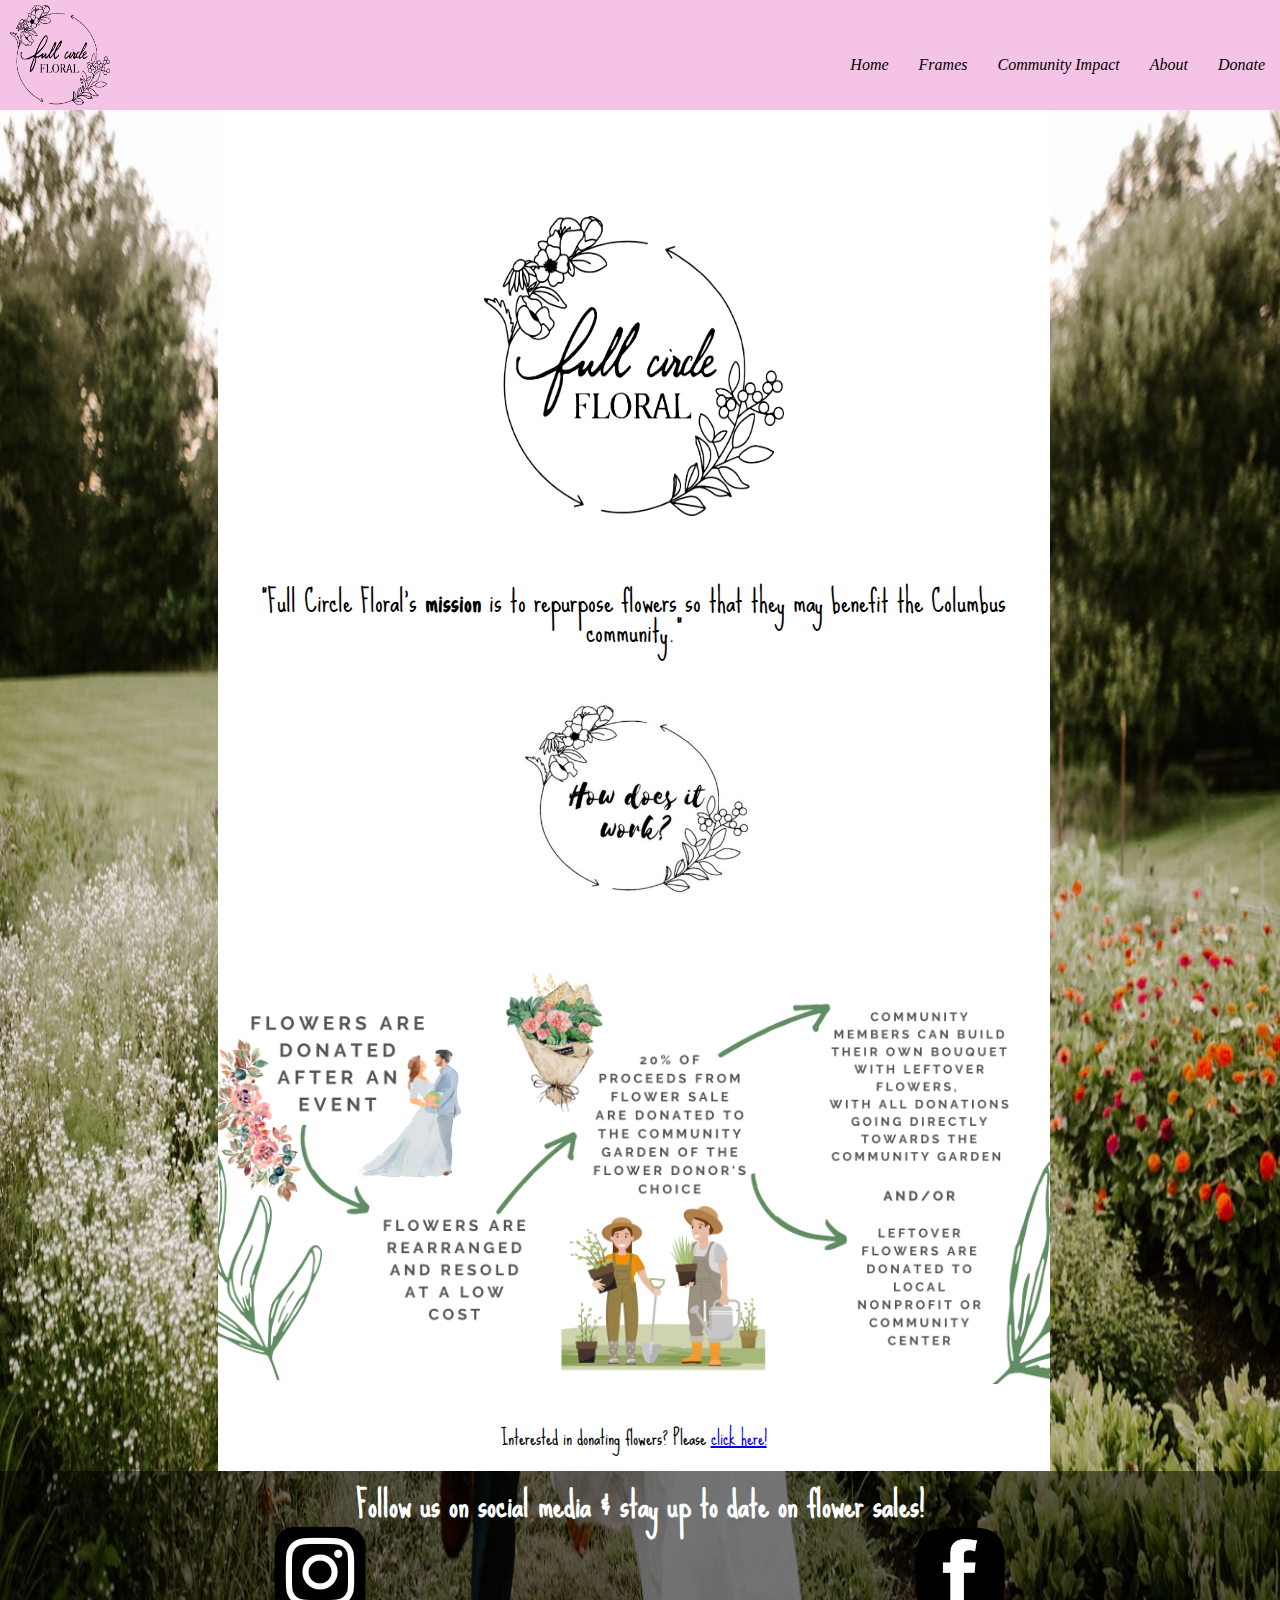
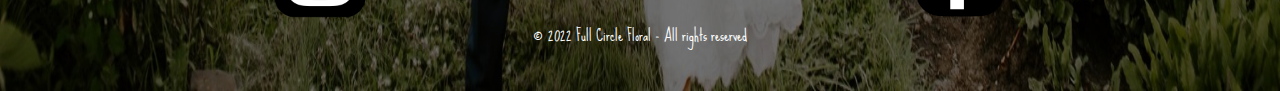
<file: index.html>
<!DOCTYPE html>
<!-- Author Nicholas Prokup / comments and licensing -->
<!-- Copyright (C) 2022 Full Circle Floral -->

<html lang="en" dir="ltr">
  <head>
    <!-- meta settings, scalable to device -->
    <meta charset="utf-8">
    <meta name="viewport" content="width=device-width, initial-scale=1.0">
    <!-- Website title, visible on tab -->
    <title> Full Circle Floral - Home </title>

    <!-- add the fonts -->
    <link rel="preconnect" href="https://fonts.gstatic.com" crossorigin>
    <link href="https://fonts.googleapis.com/css2?family=Sue+Ellen+Francisco&display=swap" rel="stylesheet">
    <link rel="stylesheet" href="style.css">
    <!-- This is the favicon for the tab -->
    <link rel="shortcut icon" href="images/favicon.ico">
  </head>
<body>
  <header>
    <!-- menu creation -->
      <nav>
        <!-- Nav menu logo, link to home page on logo click -->
          <ul>
            <a href="index.html">
              <img class="header-mobile" src="images/logo.png" alt="Full Circle Floral logo">
             </a>
             <!-- Nav menu elements -->
             <div class="menu">
               <div class="hidden">
                 <li><a href="index.html"> Home </a></li>
               </div>
               <li><a href="frames.html"> Frames </a></li>
               <li><a href="community-impact.html"> Community Impact </a></li>
               <li><a href="about.html"> About </a></li>
               <li><a href="https://docs.google.com/forms/d/e/1FAIpQLSf5eoZ0ITW65Cvnn7nmdrN8iMvHfMyTqp0ShsbH2kRuVjx4yg/viewform" target="_blank"> Donate </a></li>
            </div>
          </ul>
      </nav>
  </header>

  <main>
    <div class="mainWrapper">
      <!-- INTRO section. Logo -> Mission -> How it works -> Process -->
    <section>
      <br>
      <img class="img-logo" src="images/logo.png" alt="Full Circle Floral logo">

      <br>

      <p style="font-size: 30px;"> "Full Circle Floral's <b>mission</b> is to
      repurpose flowers so that they may benefit the Columbus community." </p>

      <img src="images/HIW.PNG" alt="Full Circle Floral HIW Design" class="center"
         width="200px" height="200px">

      <br>

      <img class="img-process" src="images/Process.png" alt="Full Circle Floral Process">

    </section>

    <!-- Final section, interested link -->
    <section class="linkText">
      <br>
      <br>
      <p style="font-size: 20px;"> Interested in donating flowers? Please <a
      href="https://docs.google.com/forms/d/e/1FAIpQLSf5eoZ0ITW65Cvnn7nmdrN8iMvHfMyTqp0ShsbH2kRuVjx4yg/viewform"
      target="_blank"> click here! </a> </p>
      <br>
    </section>
  </div>
  </main>
  <footer>
    <div class="footer">
      <br>
      <h2> Follow us on social media & stay up to date on flower sales! </h2>
      <!-- add social media images and links -->
      <div class="row">
        <div class="foot-columns">
          <a href="https://www.instagram.com/fullcirclefloral/" target="_blank">
            <img src="images/IG-logo.png" alt="Instagram Logo" class="foot-center"
            width="100" height="100">
          </a>
        </div>
        <div class="foot-columns">
          <a href="https://www.facebook.com/fullcirclefloral" target="_blank">
            <img src="images/FB-LogoBW.png" alt="FaceBook Logo" class="foot-center"
            width="100" height="100">
          </a>
        </div>
      </div>
      <!-- copyright tag -->
      <p style="color:white"> <span>&copy;</span> 2022 Full Circle Floral - All rights reserved </p>
    </div>
  </footer>
</body>

</html>
</file>
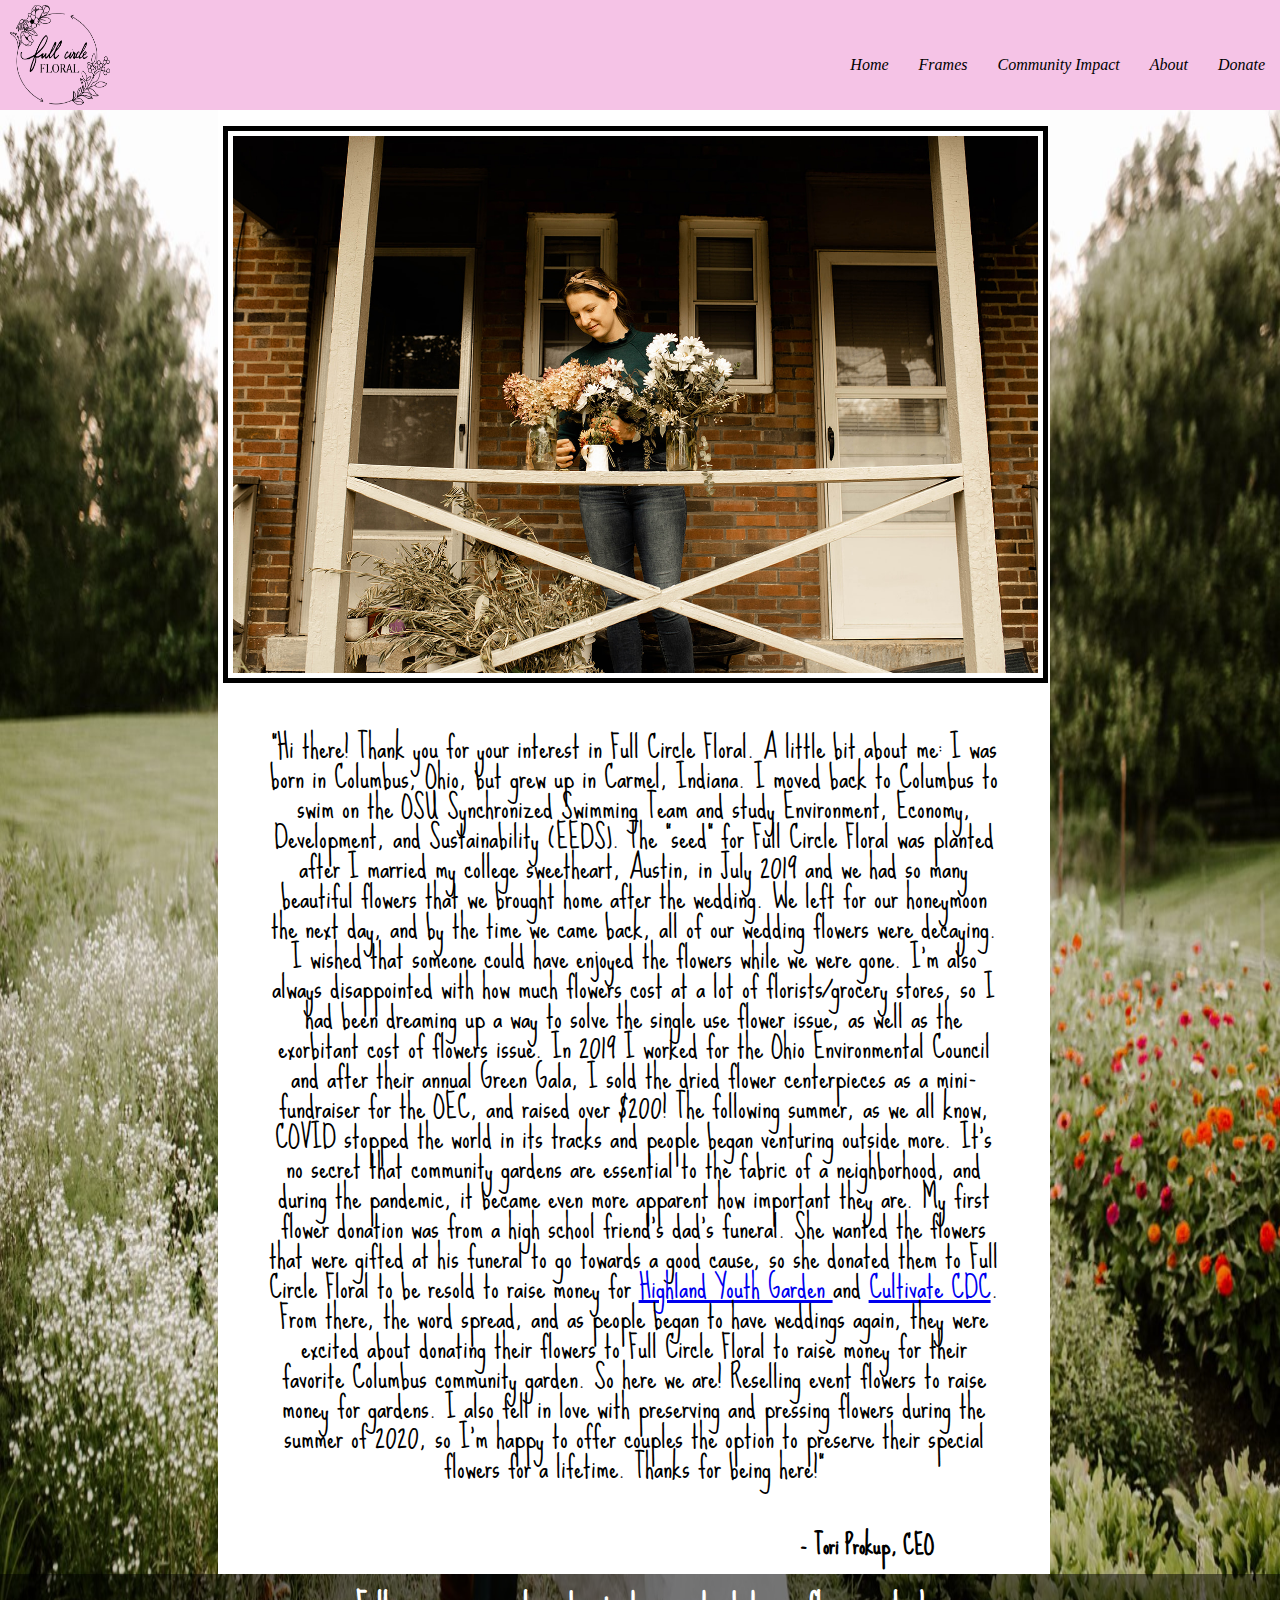
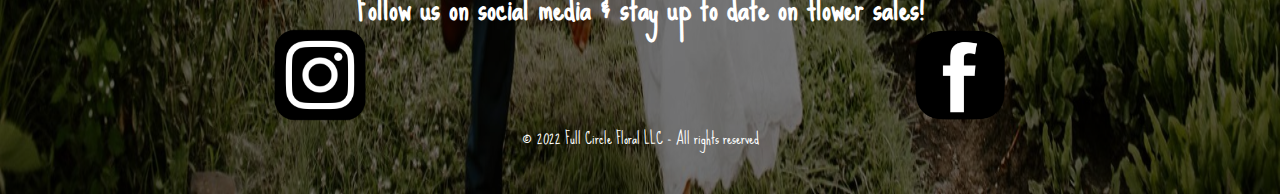
<file: about.html>
<!DOCTYPE html>
<!-- Author Nicholas Prokup / comments and licensing -->
<!-- Copyright (C) 2022 Full Circle Floral -->

<html lang="en" dir="ltr">
  <head>
    <!-- meta settings, scalable to device -->
    <meta charset="utf-8">
    <meta name="viewport" content="width=device-width, initial-scale=1.0">
    <!-- Website title, visible on tab -->
    <title> Full Circle Floral - About </title>

    <!-- add the fonts -->
    <link rel="preconnect" href="https://fonts.gstatic.com" crossorigin>
    <link href="https://fonts.googleapis.com/css2?family=Sue+Ellen+Francisco&display=swap" rel="stylesheet">
    <link rel="stylesheet" href="style.css">
    <!-- This is the favicon for the tab -->
    <link rel="shortcut icon" href="images/favicon.ico">
  </head>
<body>
  <header>
    <!-- menu creation -->
      <nav>
        <!-- Nav menu logo, link to home page on logo click -->
          <ul>
            <a href="index.html">
              <img class="header-mobile" src="images/logo.png" alt="Full Circle Floral logo">
             </a>
             <!-- Nav menu elements -->
             <div class="menu">
               <div class="hidden">
                 <li><a href="index.html"> Home </a></li>
               </div>
               <li><a href="frames.html"> Frames </a></li>
               <li><a href="community-impact.html"> Community Impact </a></li>
               <li><a href="about.html"> About </a></li>
               <li><a href="https://docs.google.com/forms/d/e/1FAIpQLSf5eoZ0ITW65Cvnn7nmdrN8iMvHfMyTqp0ShsbH2kRuVjx4yg/viewform" target="_blank"> Donate </a></li>
            </div>
          </ul>
      </nav>
  </header>

  <main>
    <section>
      <div class="mainWrapper">
        <br>
        <img class="about" src="images/Tori-About.jpg" alt="Owner Tori Prokup with Flowers">

        <p style="font-size: 30px" class="center"> "Hi there! Thank you for your interest in Full Circle Floral. A little bit about me: I  was born in Columbus, Ohio, but grew up in Carmel, Indiana. I moved back to Columbus to swim on the OSU Synchronized Swimming Team and study Environment, Economy, Development, and Sustainability (EEDS). The "seed" for Full Circle Floral was planted after I married my college sweetheart, Austin, in July 2019 and we had so many beautiful flowers that we brought home after the wedding. We left for our honeymoon the next day, and by the time we came back, all of our wedding flowers were decaying. I wished that someone could have enjoyed the flowers while we were gone. I'm also always disappointed with how much flowers cost at a lot of florists/grocery stores, so I had been dreaming up a way to solve the single use flower issue, as well as the exorbitant cost of flowers issue. In 2019 I worked for the Ohio Environmental Council and after their annual Green Gala, I sold the dried flower centerpieces as a mini-fundraiser for the OEC, and raised over $200! The following summer, as we all know, COVID stopped the world in its tracks and people began venturing outside more. It's no secret that community gardens are essential to the fabric of a neighborhood, and during the pandemic, it became even more apparent how important they are. My first flower donation was from a high school friend's dad's funeral. She wanted the flowers that were gifted at his funeral to go towards a good cause, so she donated them to Full Circle Floral to be resold to raise money for <a href= "https://www.highlandyouthgarden.org/" target="_blank"> Highland Youth Garden </a> and <a href="http://www.cultivatecdc.com/" target="_blank"> Cultivate CDC</a>. From there, the word spread, and as people began to have weddings again, they were excited about donating their flowers to Full Circle Floral to raise money for their favorite Columbus community garden. So here we are! Reselling event flowers to raise money for gardens. I also fell in love with preserving and pressing flowers during the summer of 2020, so I'm happy to offer couples the option to preserve their special flowers for a lifetime. Thanks for being here!" </p>
        <h4 style="padding-left: 50%"> - Tori Prokup, CEO </h4>
        <br>

      </div>
    </section>
  </main>

  <footer>
    <div class="footer">
      <br>
      <h2> Follow us on social media & stay up to date on flower sales! </h2>
      <!-- add social media images and links -->
      <div class="row">
        <div class="foot-columns">
          <a href="https://www.instagram.com/fullcirclefloral/" target="_blank">
            <img src="images/IG-logo.png" alt="Instagram Logo" class="foot-center"
            width="100" height="100">
          </a>
        </div>
        <div class="foot-columns">
          <a href="https://www.facebook.com/fullcirclefloral" target="_blank">
            <img src="images/FB-LogoBW.png" alt="FaceBook Logo" class="foot-center"
            width="100" height="100">
          </a>
        </div>
      </div>

      <p style="color:white"> <span>&copy;</span> 2022 Full Circle Floral LLC - All rights reserved </p>
    </div>
  </footer>

  </body>
  </html>
</file>
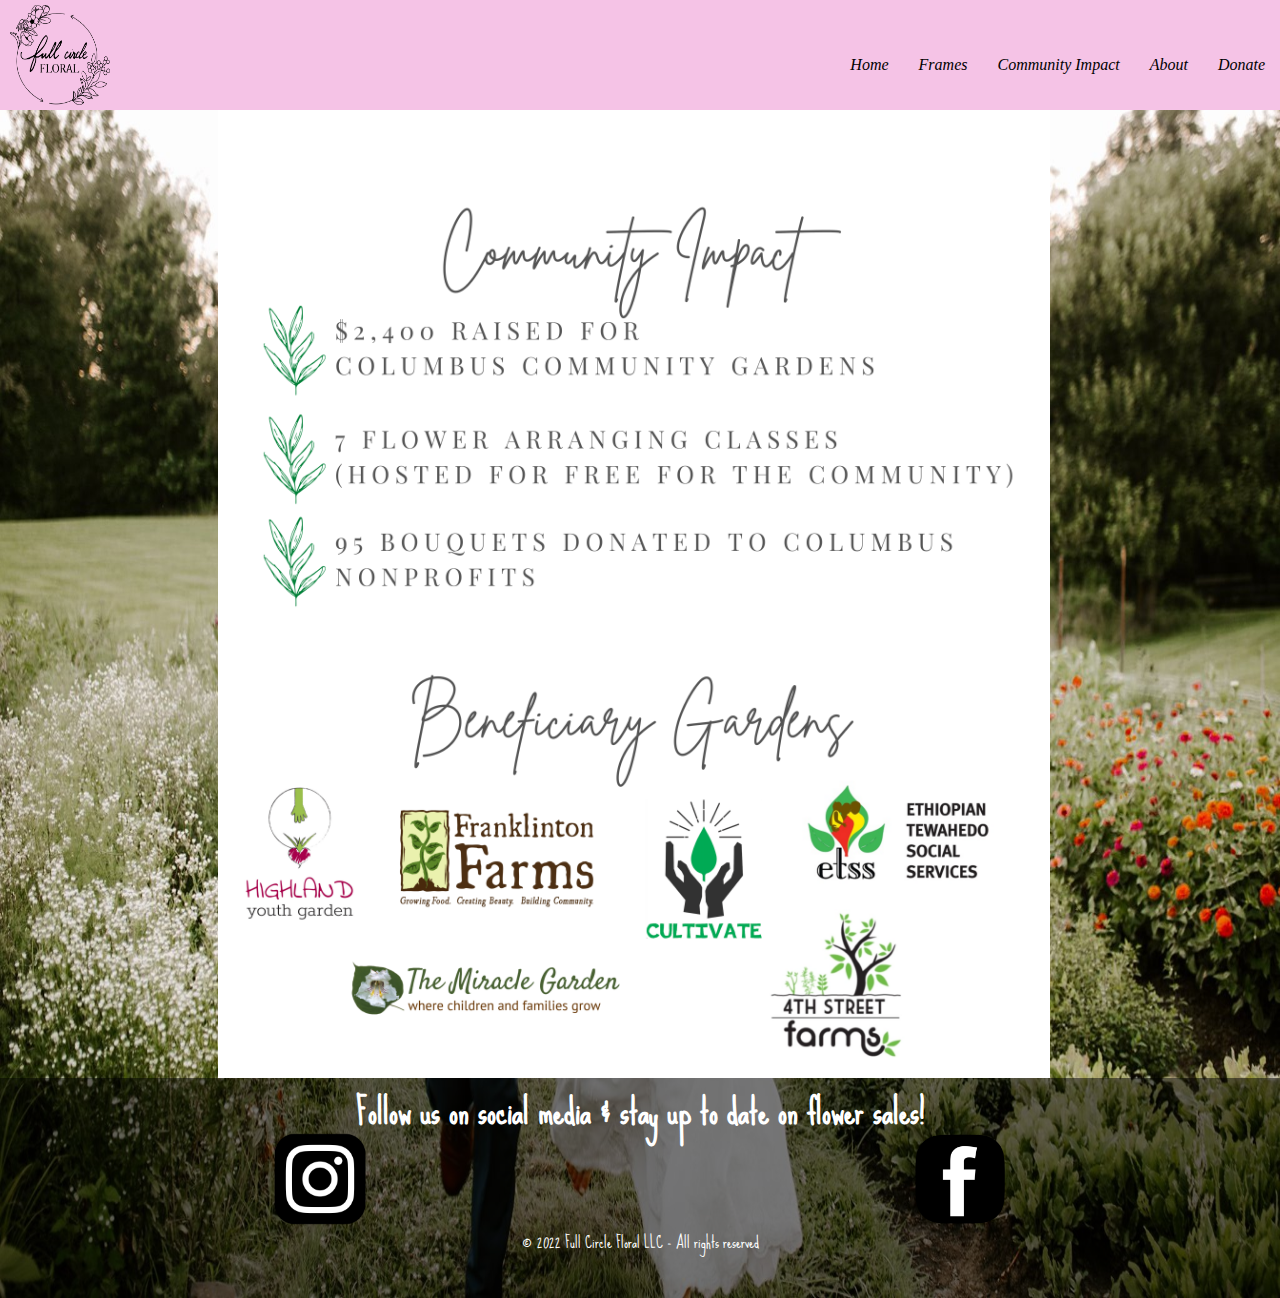
<file: community-impact.html>
<!DOCTYPE html>
<!-- Author Nicholas Prokup / comments and licensing -->
<!-- Copyright (C) 2022 Full Circle Floral -->

<html lang="en" dir="ltr">
  <head>
    <!-- meta settings, scalable to device -->
    <meta charset="utf-8">
    <meta name="viewport" content="width=device-width, initial-scale=1.0">
    <!-- Website title, visible on tab -->
    <title> Full Circle Floral - Community Impact </title>

    <!-- add the fonts -->
    <link rel="preconnect" href="https://fonts.gstatic.com" crossorigin>
    <link href="https://fonts.googleapis.com/css2?family=Sue+Ellen+Francisco&display=swap" rel="stylesheet">
    <link rel="stylesheet" href="style.css">
    <!-- This is the favicon for the tab -->
    <link rel="shortcut icon" href="images/favicon.ico">
  </head>
<body>
  <header>
    <!-- menu creation -->
      <nav>
        <!-- Nav menu logo, link to home page on logo click -->
          <ul>
            <a href="index.html">
              <img class="header-mobile" src="images/logo.png" alt="Full Circle Floral logo">
             </a>
             <!-- Nav menu elements -->
             <div class="menu">
               <div class="hidden">
                 <li><a href="index.html"> Home </a></li>
               </div>
               <li><a href="frames.html"> Frames </a></li>
               <li><a href="community-impact.html"> Community Impact </a></li>
               <li><a href="about.html"> About </a></li>
               <li><a href="https://docs.google.com/forms/d/e/1FAIpQLSf5eoZ0ITW65Cvnn7nmdrN8iMvHfMyTqp0ShsbH2kRuVjx4yg/viewform" target="_blank"> Donate </a></li>
            </div>
          </ul>
      </nav>
  </header>

  <main>
    <div class="mainWrapper">
      <!-- Intro section -->
      <section>
        <br>
        <br>
      </section>

      <!-- Graphics and Stats -->
      <section>
        <br>
      <!-- Gardens map / links -->
      <!-- Graphic describing the how it works process -->
      <img class="stats" src="images/Stats.png" alt="Full Circle Floral Process">


      </section>

      <section>
      <img class="gardenLinks" src="images/Gardens.png" alt="Full Circle Floral Process">

         <map name="links">
           <area shape="rect" coords="30, 70, 80, 120" a href= "https://www.highlandyouthgarden.org/" target="_blank" alt="">
         </map>

      </section>
    </div>
  </main>

  <footer>
    <div class="footer">
      <br>
      <h2> Follow us on social media & stay up to date on flower sales! </h2>
      <!-- add social media images and links -->
      <div class="row">
        <div class="foot-columns">
          <a href="https://www.instagram.com/fullcirclefloral/" target="_blank">
            <img src="images/IG-logo.png" alt="Instagram Logo" class="foot-center"
            width="100" height="100">
          </a>
        </div>
        <div class="foot-columns">
          <a href="https://www.facebook.com/fullcirclefloral" target="_blank">
            <img src="images/FB-LogoBW.png" alt="FaceBook Logo" class="foot-center"
            width="100" height="100">
          </a>
        </div>
      </div>
      <!-- copyright tag -->
      <p style="color:white"> <span>&copy;</span> 2022 Full Circle Floral LLC - All rights reserved </p>
    </div>
  </footer>

  </body>
  </html>
</file>
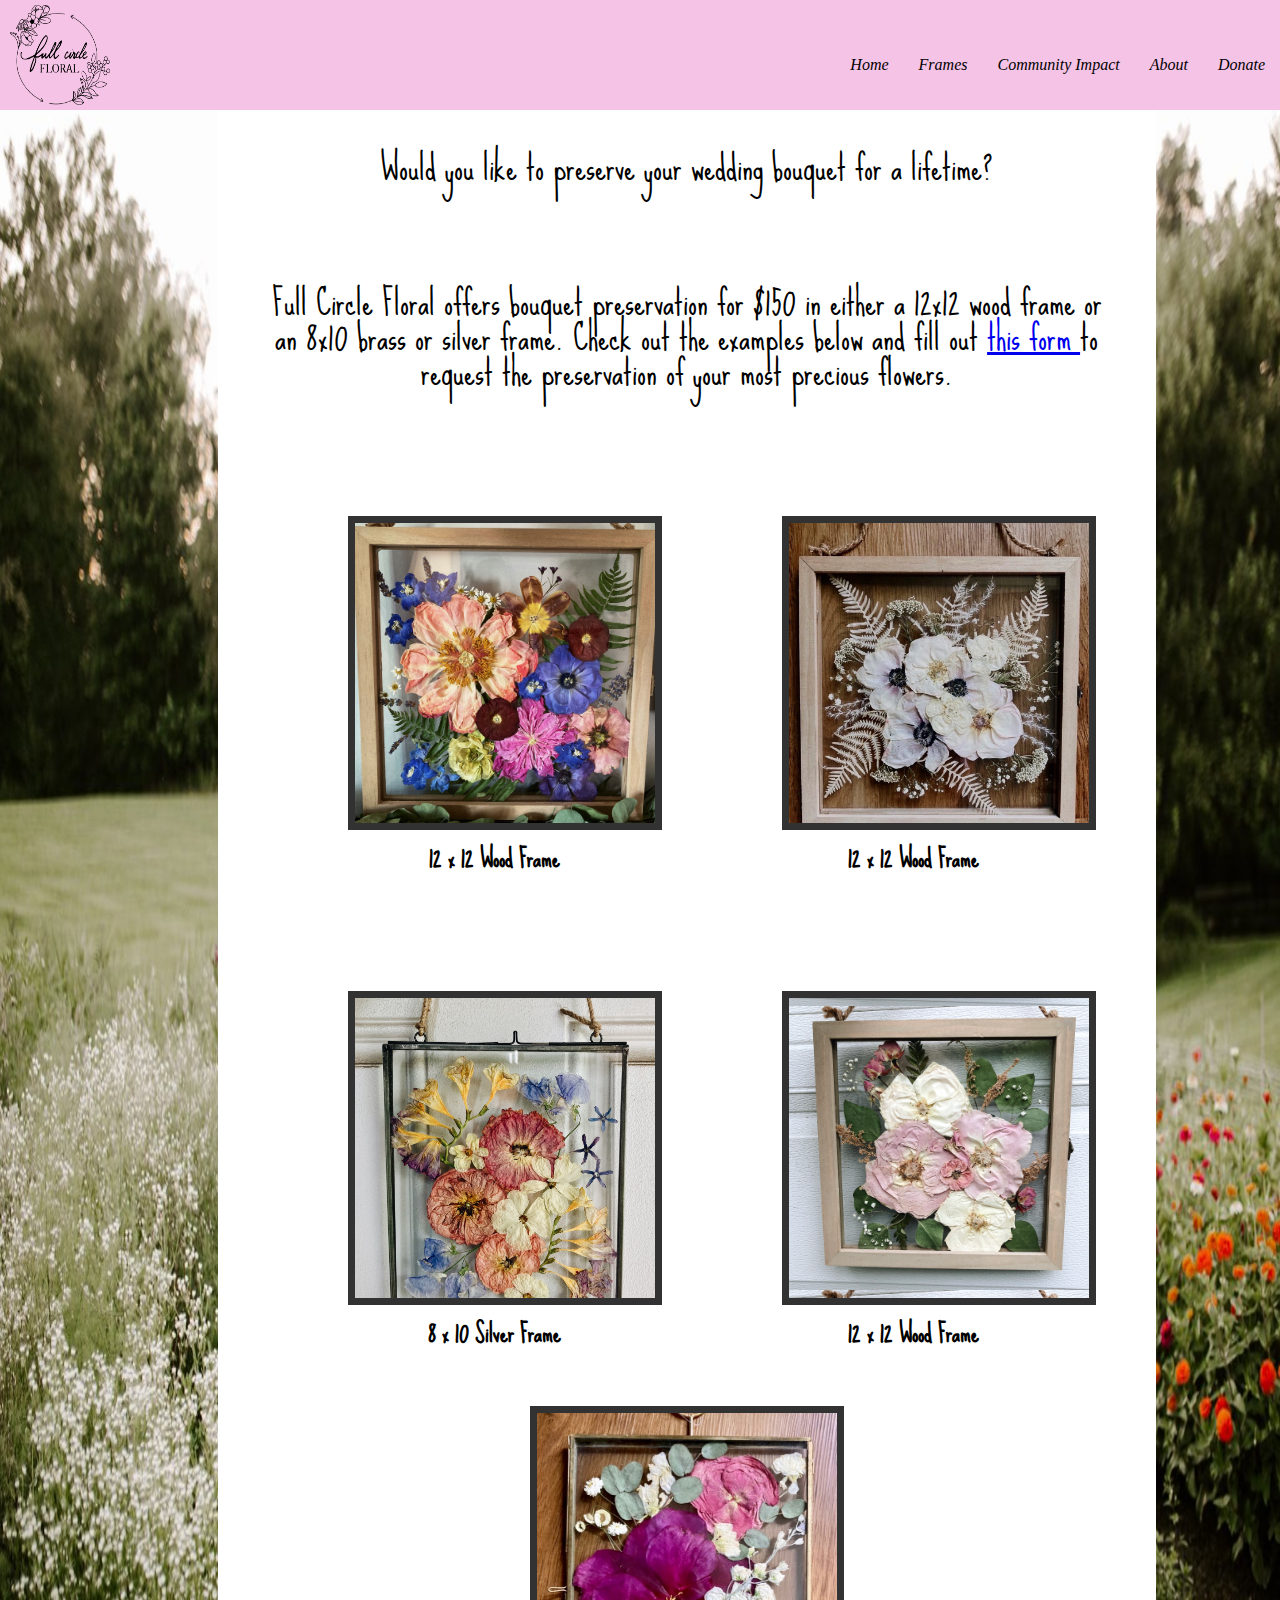
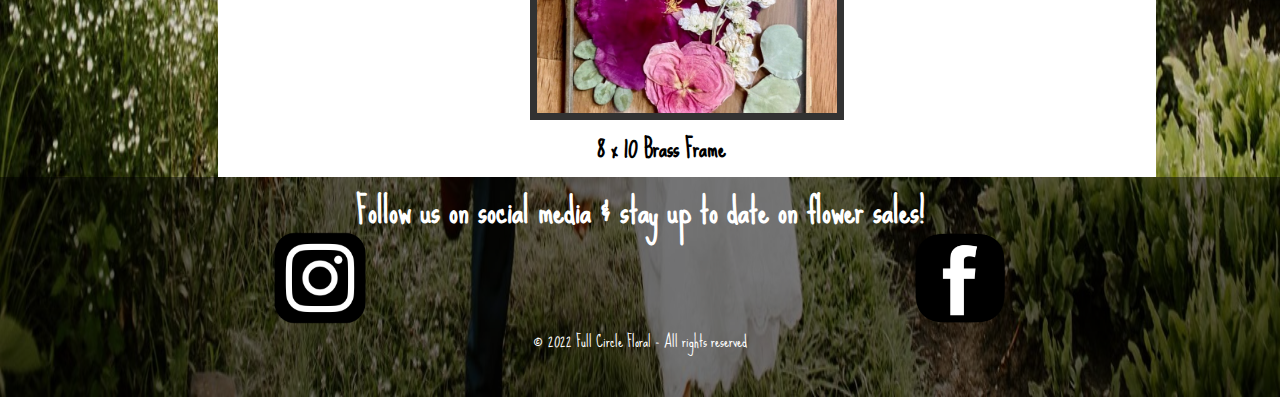
<file: frames.html>
<!DOCTYPE html>
<!-- Author Nicholas Prokup / comments and licensing -->
<!-- Copyright (C) 2022 Full Circle Floral -->

<html lang="en" dir="ltr">
  <head>
    <!-- meta settings, scalable to device -->
    <meta charset="utf-8">
    <meta name="viewport" content="width=device-width, initial-scale=1.0">
    <!-- Website title, visible on tab -->
    <title> Full Circle Floral - Portfolio </title>

    <!-- add the fonts -->
    <link rel="preconnect" href="https://fonts.gstatic.com" crossorigin>
    <link href="https://fonts.googleapis.com/css2?family=Sue+Ellen+Francisco&display=swap" rel="stylesheet">
    <link rel="stylesheet" href="style.css">
    <!-- This is the favicon for the tab -->
    <link rel="shortcut icon" href="images/favicon.ico">
  </head>
<body>
  <header>
    <!-- menu creation -->
      <nav>
        <!-- Nav menu logo, link to home page on logo click -->
          <ul>
            <a href="index.html">
              <img class="header-mobile" src="images/logo.png" alt="Full Circle Floral logo">
             </a>
             <!-- Nav menu elements -->
             <div class="menu">
               <div class="hidden">
                 <li><a href="index.html"> Home </a></li>
               </div>
               <li><a href="frames.html"> Frames </a></li>
               <li><a href="community-impact.html"> Community Impact </a></li>
               <li><a href="about.html"> About </a></li>
               <li><a href="https://docs.google.com/forms/d/e/1FAIpQLSf5eoZ0ITW65Cvnn7nmdrN8iMvHfMyTqp0ShsbH2kRuVjx4yg/viewform" target="_blank"> Donate </a></li>
            </div>
          </ul>
      </nav>
  </header>

  <main>
    <div class="mainWrapper">

      <!-- Intro section to portfolio and how the sales work -->
      <section>
        <div class="marginBouquet">
          <p style="font-size: 35px" class="center"> Would you like to preserve your wedding bouquet for a lifetime?</p>
        </div>

        <p style="font-size: 35px" class="center"> Full Circle Floral offers bouquet preservation for $150 in either a 12x12 wood frame or an 8x10 brass or silver frame. Check out the examples below and fill out <a href="https://docs.google.com/forms/d/e/1FAIpQLSfn1mS44QWAQs_1KyBTCKV_2WKQErKaPUELAMYbGe27N2aeMA/viewform" target="_blank"> this form </a> to request the preservation of your most precious flowers. </p>
      </section>
      <br>
      <!-- portfolio images with pricing -->
      <section>
        <div class="rowFoto">
          <div class="port-columns">
            <!-- image from stylesheet in row column form -->
            <div class="port-Cframe"></div>
            <!-- image description and pricing -->
            <br> <h4> 12 x 12 Wood Frame <br> </h4>
            </div>
          <div class="port-columns">
            <!-- image from stylesheet in row column form -->
            <div class="port-Wframe"></div>
            <!-- image description and pricing -->
            <br> <h3> 12 x 12 Wood Frame  <br> </h3>
          </div>
        </div>

          <div class="rowFoto">
            <div class="port-columns">
              <!-- image from stylesheet in row column form -->
              <div class="port-8frame"></div>
              <!-- image description and pricing -->
              <br> <h4> 8 x 10 Silver Frame <br> </h4>
            </div>
            <div class="port-columns">
              <!-- image from stylesheet in row column form -->
              <div class="port-Pframe"></div>
              <!-- image description and pricing -->
              <br> <h3> 12 x 12 Wood Frame  <br> </h3>
            </div>
          </div>
          <!-- last foto -->

          <!-- image from stylesheet in row column form -->
          <div class="port-Bframe"></div>
          <!-- image description and pricing -->
          <br> <h3> 8 x 10 Brass Frame  <br> </h3>
          <br>
      </section>
    </div>
  </main>

  <footer>
    <div class="footer">
      <br>
      <h2> Follow us on social media & stay up to date on flower sales! </h2>
      <!-- add social media images and links -->
      <div class="row">
        <div class="foot-columns">
          <a href="https://www.instagram.com/fullcirclefloral/" target="_blank">
            <img src="images/IG-logo.png" alt="Instagram Logo" class="foot-center"
            width="100" height="100">
          </a>
        </div>
        <div class="foot-columns">
          <a href="https://www.facebook.com/fullcirclefloral" target="_blank">
            <img src="images/FB-LogoBW.png" alt="FaceBook Logo" class="foot-center"
            width="100" height="100">
          </a>
        </div>
      </div>

      <p style="color:white"> <span>&copy;</span> 2022 Full Circle Floral - All rights reserved </p>
    </div>
  </footer>

  </body>
  </html>
</file>
<file: style.css>
/*
html5doctor.com Reset Stylesheet
v1.6.1
Last Updated: 2010-09-17
Author: Richard Clark - http://richclarkdesign.com
Twitter: @rich_clark


FCF CSS style stylesheet
Author: Nicholas Prokup
Updated: August 2022
Version: 1.2
*/

html, body, div, span, object, iframe,
h1, h2, h3, h4, h5, h6, p, blockquote, pre,
abbr, address, cite, code,
del, dfn, em, img, ins, kbd, q, samp,
small, strong, sub, sup, var,
b, i,
dl, dt, dd, ol, ul, li,
fieldset, form, label, legend,
table, caption, tbody, tfoot, thead, tr, th, td,
article, aside, canvas, details, figcaption, figure,
footer, header, hgroup, menu, nav, section, summary,
time, mark, audio, video {
    margin:0;
    padding:0;
    border:0;
    outline:0;
    font-size:100%;
    vertical-align:baseline;
    background:transparent;
}

body {
    line-height:1;
}

article,aside,details,figcaption,figure,
footer,header,hgroup,menu,nav,section {
    display:block;
}

nav ul {
    list-style:none;
}

blockquote, q {
    quotes:none;
}

blockquote:before, blockquote:after,
q:before, q:after {
    content:'';
    content:none;
}

a {
    margin:0;
    padding:0;
    font-size:100%;
    vertical-align:baseline;
    background:transparent;
}

/* change colours to suit your needs */
ins {
    background-color:#ff9;
    color:#000;
    text-decoration:none;
}

/* change colours to suit your needs */
mark {
    background-color:#ff9;
    color:#000;
    font-style:italic;
    font-weight:bold;
}

del {
    text-decoration: line-through;
}

abbr[title], dfn[title] {
    border-bottom:1px dotted;
    cursor:help;
}

table {
    border-collapse:collapse;
    border-spacing:0;
}

/* change border colour to suit your needs */
hr {
    display:block;
    height:1px;
    border:0;
    border-top:1px solid #cccccc;
    margin:1em 0;
    padding:0;
}

input, select {
    vertical-align:middle;
}

/* MY CODE TO STYLE MOBILE AND WEBPAGE */

/* Webpage takes up all space */
* {
  padding: 0;
  margin: 0;
}

/* Header styling */
header {
  width: 100%;
  position: fixed;
  top: 0;
  height: 150px;
  background-color: rgba(245, 195, 230, 1.0);
  display: table;
}

@media only screen and (min-width: 768px) {
  header {
    height: 100px;
  }
}

header .header-mobile {
  display: block;
  padding: 20px;
  width: 75px;
  height: 75px;
  text-align: center;
  margin-left: auto;
  margin-right: auto;
}


body {
  display: block;
  background-image: url(images/FCF-pic.jpg);
  background-size: 100% 100%;
  background-repeat: no-repeat;
}


/* navbar CSS */
nav {
  display: table-cell;
  vertical-align: middle;
  width: fit-content;
  width: 100%; /* FIGURE OUT SCALABLILTY */
  position: fixed;
  top: 0;
  height: 150px;
  background-color: rgba(245, 195, 230, 1.0);
}

/* nav bar changes between mobile and web access */
@media only screen and (min-width: 768px) {
  nav {
    height: 110px;
    margin: 0 0 0 auto;
  }
}

@media only screen and (min-width: 768px) {
  header nav ul li {
    list-style: none;
    float: left;
    display: inline-block;
    line-height: 0px;
    /* ******* */
    margin: 15px auto 100px auto;
  }
}
@media only screen and (min-width: 768px) {
  header .header-mobile {
    position:fixed;
    left:-10px;
    top:-15px;
    display: inline-block;
    width: 100px;
    height: 100px;
  }
}

header nav ul {
  display: block;
  margin: 0 auto;
  width: fit-content;
}
@media only screen and (min-width: 768px) {
  header nav ul {
    float: left
    right: 20px;
    width: 100%;
  }
}

header .menu {
  display: inline-block;
  float: right;
}

@media only screen and (min-width: 768px) {
  header .menu {
    margin: 50px 0px auto 200px;
  }
}

.hidden {
  display: none;
}

@media only screen and (min-width: 768px) {
  .hidden {
    display: inline;
  }
}

header nav ul li {
  list-style: none;
  display: inline-block;
}
@media only screen and (min-width: 768px) {
  header nav ul li {
    width: 100%
    line-height: 70px;
  }
}

header nav ul li a {
  display: block;
  text-decoration: none;
  font-size: 20;
  font-family: trebuchet MS;
  font-style: oblique;
  color: black;
  padding: 0 5px;
}

@media only screen and (min-width: 768px) {
  header nav ul li a {
    padding: 0 15px;
  }
}

header nav ul li a:hover {
  color: white;
}

/* MAIN SECTIONS */

/* ensures main section has sizing appropriate to device */
main {
  width: 100%;
  display: table;
}

/* main size changes between mobile and web access */
@media only screen and (min-width: 900px) {
  main {
    width: 65%;
    margin: 100px 17% 0 17%;
  }
}

/* wrapper class for the main white screen on all pages */
.mainWrapper {
  margin: 150px 0 0 0;
  width: fit-content;
  display: table-cell;
  vertical-align: middle;
  background-color: #fff;
}

.marginBouquet {
  padding-top: 150px;
}

@media only screen and (min-width: 768px) {
  .marginBouquet {
    padding-top: 0px;
  }
}

/* IMAGES */

/*Image classes formats */
.img-logo {
  width: 150px;
  height:150px;
  display: block;
  margin-top: 150px;
  margin-left: auto;
  margin-right: auto;
  width: auto;
  padding:50px 50px 50px 50px;
}

@media only screen and (min-width: 768px) {
  .img-logo {
    margin-top: 50px;
    width: 300px;
    height:300px;
  }
}

.about {
   width: 390px;
   height: auto;
   margin-top: 150px;
    border: 5px solid black;
}

@media only screen and (min-width: 768px) {
  .about {
    display: block;
    margin-left: 5px;
    margin-right: 5px;
    width: 96.8%;
    padding:5px 5px 5px 5px;
  }
}

@media only screen and (min-width: 769px) {
  .about {
    margin-top: 10px;
  }
}

.stats {
  margin-top: 125px;
  width: 99%;
  height: auto;
  object-fit: cover;
}

@media only screen and (min-width: 768px) {
  .stats {
    margin-top: 50px;

  }
}

.gardenLinks {
  margin-top: 50px;
  width: 99%;
  height: auto;
}

@media only screen and (min-width: 768px) {
  .gardenLinks {

  }
}

/* Image framing for portfolio - color bouquet */
.port-Cframe {
  border: 7px solid rgb(50,50,50);
  width: 250px;
  height: 250px;
  background-image: url(images/frame-colors.JPG);
  background-size: 100%;
  background-position: center;
}

@media only screen and (min-width: 768px) {
  .port-Cframe {
      margin-left: 70px;
      width: 300px;
      height: 300px;
  }
}

/* Image framing for portfolio - white bouquet */
.port-Wframe {
  border: 7px solid rgb(50,50,50);
  width: 250px;
  height: 250px;
  background-image: url(images/frame-white.jpg);
  background-size: 100%;
  background-position: center;
}

@media only screen and (min-width: 768px) {
  .port-Wframe {
    width: 300px;
    height: 300px;
  }
}

/* Image framing for portfolio - pink bouquet */
.port-Pframe {
  border: 7px solid rgb(50,50,50);
  width: 250px;
  height: 250px;
  background-image: url(images/frame-pink.jpg);
  background-size: 100%;
  background-position: center;
}

@media only screen and (min-width: 768px) {
  .port-Pframe {
    width: 300px;
    height: 300px;
  }
}

/* Image framing for portfolio - 8x10 bouquet */
.port-8frame {
  border: 7px solid rgb(50,50,50);
  width: 250px;
  height: 250px;
  background-image: url(images/flowers-8x10.JPG);
  background-size: 100%;
  background-position: center;
}

@media only screen and (min-width: 768px) {
  .port-8frame {
      margin-left: 70px;
      width: 300px;
      height: 300px;
  }
}

/* Image framing for portfolio - 8x10 bouquet */
.port-Bframe {
  border: 7px solid rgb(50,50,50);
  width: 250px;
  height: 250px;
  background-image: url(images/Bframe.jpg);
  background-size: 100%;
  background-position: center;
  margin-left: auto;
  margin-right: auto;
}

@media only screen and (min-width: 768px) {
  .port-Bframe {
      width: 300px;
      height: 300px;
  }
}

.img-process {
  width: 100%;
}

/* RESPONSIVE AND LOCATION STYLING */

/* Generic centering for images and texts */
.center {
  display: block;
  margin-left: auto;
  margin-right: auto;
  width: auto;
  padding:50px 50px 50px 50px;
}

/* Photo display set so that rows will display clean in the desktop website */
.row {
  display: flex;
}

/* Portfolio column image wrapper for organization */
@media only screen and (min-width: 768px) {
  .rowFoto {
    display: flex;
  }
}

/* Portfolio column image wrapper for organization */
.port-columns {
  flex: 50%;
  padding: 60px;
}

/* FOOTER SECTION */

/* footer alignment and styling */
.footer {
  width: 100%;
  position: relative;
  bottom: 0;
  height: 220px;
  text-decoration-color: white;
  background-color: rgba(0, 0, 0, 0.5);
}

/* Footer column icon wrapper for organization */
.foot-columns {
  flex: 50%;
  padding: 0 0px 0 0;
}

.foot-center {
  display: block;
  margin-left: auto;
  margin-right: auto;
  width: auto;
  padding: 10px 300px 0 auto;
}

/* TEXT STYLES */

.wordSize {
  font-size: 20px;
}

@media only screen and (min-width: 768px) {
  .wordSize {
    font-size: 35px;
  }
}

.linkText {
  text-align: center;
  font-size: 18px;
}

/* heading one font change and sizing */
h1 {
  padding: 10px;
  /* color: rgb(245, 160, 230); */
  text-align: center;
  font-size: 12;
  font-family: 'Sue Ellen Francisco', cursive;
}

/* heading two font change and sizing */
h2 {
  /* color: rgb(245, 160, 230); */
  text-align: center;
  font-size: 35px;
  color: white;
  text-decoration: none;
  font-family: 'Sue Ellen Francisco', cursive;
}

/* h3 (right portfolio image descriptions) font, style and sizing */
h3 {
  margin-right: 15px;
  text-align: center;
  font-size: 25px;
  text-decoration: none;
  font-family: 'Sue Ellen Francisco', cursive;
}

@media only screen and (min-width: 768px) {
  h3 {
    margin-right: 50px;
  }
}

/* h4 (left portfolio image descriptions) font, style and sizing */
h4 {
  text-align: center;
  font-size: 25px;
  text-decoration: none;
  font-family: 'Sue Ellen Francisco', cursive;
}

@media only screen and (min-width: 768px) {
  h4 {
    margin-left: 50px;
  }
}

/* paragraph font change and position */
p {
  padding: 5px 5px 5px 5px;
  text-align: center;
  font-family: 'Sue Ellen Francisco', cursive;
}
</file>
